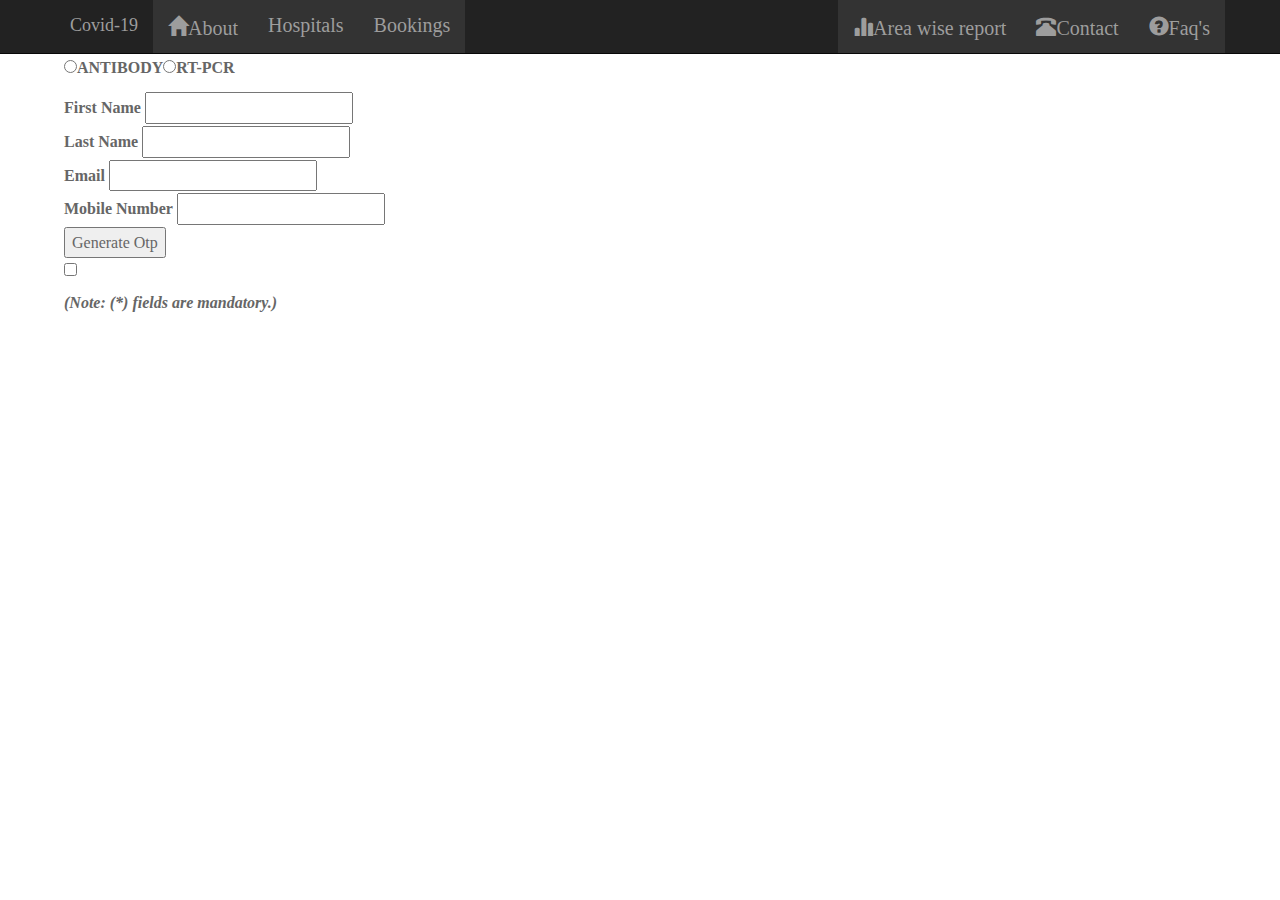
<file: bookings.html>
<html><head>
    <link rel="stylesheet" href="https://maxcdn.bootstrapcdn.com/bootstrap/3.3.7/css/bootstrap.min.css" >

        <!--jQuery library--> 
        <script src="https://ajax.googleapis.com/ajax/libs/jquery/1.12.4/jquery.min.js"></script>

        <!--Latest compiled and minified JavaScript--> 
        <script src="https://maxcdn.bootstrapcdn.com/bootstrap/3.3.7/js/bootstrap.min.js"></script>
        <meta name="viewport" content="width=device-width, initial-scale=1">
         <link rel="stylesheet" text="text/css" href="index.css"> 
          <link rel="stylesheet" text="text/css" href="bookings.css"> 
          <link rel="shortcut icon" href="https://www.mygov.in/sites/all/themes/mygov/favicon.ico" type="image/vnd.microsoft.icon" />
</head><body>

    
        
        <nav class="navbar navbar-inverse navbar-fixed-top">
            <div class="container">               
                <div class="navbar-header">
                    <button type="button" class="navbar-toggle" data-toggle="collapse" data-target="a">
                        <span class="icon-bar"></span>
                        <span class="icon-bar"></span>
                        <span class="icon-bar"></span>
                    </button>
                            
                    <a href="index.html" class="navbar-brand">Covid-19</a>
                        </div>
                <div>
                    <ul class="nav navbar-nav navbar-left">
                            <li><a href="about.html"><span class="glyphicon glyphicon-home"></span>About</a></li>
                                         <li><a href="hospitals.php"><span class="glyphicon glyphicon-circle-hospital"></span>Hospitals</a></li>
                                  
                       <li><a href="bookings.html"><span class="glyphicon glyphicon list"></span>Bookings</a></li>
                   </ul>
           <ul class="nav navbar-nav navbar-right">
                       <li><a href="report.html"><i class="glyphicon glyphicon-stats"></i>Area wise report</a></li>
                                        
                        <li><a href="contact.html"><span class="glyphicon glyphicon-phone-alt"></span>Contact</a></li>
                                                <li><a href="faq.html"><span class="glyphicon glyphicon-question-sign"></span>Faq's</a></li>
                
                    </ul>
   
        </div>
</div>
</nav>
        
        
        
   
    
    <div>


                <div>
                    <div>

                        <div style="padding-left:5%;padding-right:5% padding-top:10%">
                            
                            <div>
                                <div>
                                    <div>
                                        <div>
                                           
                                            <h3 style="color:black">Book Your Test Now</h3>
                                            <h2 style="color:black;display:none;font-size:17px">Subject to approvals of Municipal Corporation</h2>
                                            <h4 style="color:white">
                                                        <table>
    <tbody><tr>
        <td><input type="radio" name="tests" value="CAGCA"><label> ANTIBODY   </label></td><td><input type="radio" name="tests" value="COVID-19"><label> RT-PCR</label></td>
    </tr>
</tbody></table>
                                                
                                                </h4>
                                          
                                            
                                                <div>

                                                    <div>
                                                        
                                                        
                                                    </div>
                                                    <div>
                                                        <label>First Name</label>
                                                        <input name="txt_name_0" type="text" maxlength="20">

                                                        
                                                    </div>
                                                    <div>
                                                        <label>Last Name</label>
                                                        <input name="txt_lastname" type="text" maxlength="20">

                                                        
                                                    </div>
                                                    <div>
                                                        <label>Email</label>
                                                        <input name="txt_email" type="text">
                                                        
                                                    </div>
                                                    <div>
                                                        <div>
                                                            <label>Mobile Number</label>
                                                            <input name="txt_mobile" type="number" maxlength="10">
                                                        </div>
                                                        <div style="display:none">
                                                            
                                                            <input name="otptxt" type="number" maxlength="10">
                                                        </div>
                                                        
                                                    </div>

                                                       <div style="display:none">
                                                        <label>In Last 15 days, Do you have?</label>
                                                        <select name="DaysToWork" style="width:203px;font-weight:normal" size="5" multiple>
    <option value="Fever">Fever</option>
    <option value="Cough">Cough</option>
    <option value="Sore Throat">Sore Throat</option>
    <option value="Shortness of Breath">Shortness of Breath</option>
    <option value="NA">NA</option>
</select><span dir="ltr" style="width:203px"><span><span><ul></ul><span><input type="search" style="width:0.75em"></span></span></span><span></span></span>
                                                    </div>
                                                    
                                                    <div style="display:none">
                                                         <label>Occupation</label>
                                                        <select name="Occupation">
    <option value="0">-Occupation-</option>
    <option value="1">Service</option>
    <option value="2">Private</option>
    <option value="3">Job</option>
    <option value="4">Business</option>
    <option value="5">Student</option>
    <option value="6">Housewife</option>
    <option value="7">Others</option>
</select>
                                                    </div>

                                                    <div>
                                                        
                                                        <input type="submit" name="genotp" value="Generate Otp">

                                                        
                                                    </div>


                                                    


                                                    <div style="display:none">
                                                        <div>
                                                            <div>
                                                                
                                                                





                                                                
                                                            </div>

                                                            <div>
                                                                


                                                                
                                                            </div>
                                                            <div>
                                                                
                                                                
                                                            </div>
                                                        </div>
                                                        




                                                        <div>
                                                            

                                                            
                                                        </div>
                                                        




                                                        <div>
                                                            <label>Collection Type *:</label>
                                                            <select name="ddlcollectiontype">
    <option value="">Select Collection Type</option>
    <option selected value="H">Home Collection</option>
    <option value="M">Mobile Lab</option>

</select>
                                                        </div>

                                                        <div>
                                                            <label>Prescription</label>
                                                            <input type="file" name="prescription" title="Prescription Upload">
                                                            
                                                        </div>
                                                        <div>
                                                            <div>

                                                                
                                                            </div>
                                                        </div>


                                                        <div style="display:none">

                                                            <div>
                                                                <label>Location *</label><br>
                                                                <select name="ddllocation">

<option value="Select Location">Select Location</option><option value="1|Auto Stand, Vashi Railway Station,Sector-30, Vashi|VASHI">VASHI</option><option value="2|Main Gate, Jewel of Navi Mumbai, Sector 28, Nerul|NERUL">NERUL</option><option value="3|Central Park, Nr Sector 23, Kharghar,Navi Mumbai|KHARGHAR">KHARGHAR</option><option value="4||COLABA">COLA<wbr>BA</option><option value="5||VADALA ROAD">VADALA ROAD</option><option value="6||KURLA">KURLA</option><option value="7||BELAPUR CBD">BELAPUR CBD</option><option value="8||PANVEL">PANVEL</option><option value="9||KOPARKHAIRANE">KOPARKHAIRANE</option><option value="10||BYCULLA">BYCULLA</option><option value="12||KURLA">K<wbr>URLA</option><option value="13||THANE">THANE</option><option value="14||DOMBIVLI">DOMBIVLI</option><option value="15||KALYAN">KALYAN</option><option value="16||CHURCHGATE">CHURCHG<wbr>ATE</option><option value="17||MUMBAI CENTRAL">MUMBAI CENTRAL</option><option value="18||DADAR">DADAR</option><option value="19||BANDRA">BANDRA</option><option value="20||ANDHERI">ANDHERI</option><option value="21||BORIVALI">BORIV<wbr>ALI</option><option value="23||GOREGAON">GOREGAON</option><option value="24||VIKHROLI">VIKHROLI</option><option value="25||KALACHOWKI">KALACHOWKI</option><option value="26||PAREL">P<wbr>AREL</option></select>

                                                                
                                                            </div>
                                                            <div>
                                                                <label>Date *</label>
                                                                <input name="txt_date" type="text" style="width:50%">
                                                                
                                                            </div>

                                                            <div style="display:none">
                                                                <label>Time Slot *</label>
                                                                <select name="ddltimeslot">

</select>
                                                                
                                                            </div>

                                                        </div>
                                                    </div>

                                                    <div style="display:none">
                                                        <label>Note:</label>
                                                        <label>
                                                            Collection facility open (10 AM - 1 PM and 2 PM - 5 PM) at
                                                            <br>
                                                            Thyrocare Plot No A-807, TTC MIDC, Khairane, Navi Mumbai - 400709<br>
                                                            Tests done absolutely free.<br>
                                                            Reports 48 hours.
                                                                <br>
                                                            Please bring your Aadhar card and valid doctor&#39;s prescription
                                                        </label>
                                                        
                                                    </div>
                                                    <div>
                                                        <div>
                                                            <div>
                                                                <input type="checkbox" value="">
                                                                <label>
                                                                    <a href="http://prerequisite.html" style="color:white;font-weight:800;font-size:14px" target="_blank">Agree to terms and conditions</a>
                                                                </label>
                                                            </div>
                                                        </div>
                                                    </div>
                                                    <div>
                                                        <div>
                                                            <label>
                                                                <i>(Note: (*) fields are mandatory.)</i>
                                                            </label>
                                                        </div>
                                                    </div>

                                                </div>

                                                

                                                <button type="button" style="display:none">Proceed for booking</button>
                                                <input type="submit" name="Button4" value="Book Now" style="display:none">
                                                <input type="hidden" name="confirmbox">
                                                <input type="hidden" name="hdnBenif" value="1">
                                                <input type="hidden" name="collectiontype">
                                                <input type="hidden" name="orderno123">
                                                <input type="hidden" name="refcode">

                                                <input type="hidden" name="oTpsend" value="N">

                                                <input type="hidden" name="trfform" value="N">
                                                <input type="hidden" name="custname">
                                                <input type="hidden" name="custmobile">
                                                <input type="hidden" name="custemail">
                                                <input type="hidden" name="latitude" value="0">
                                                <input type="hidden" name="longitude" value="0">
                                                <input type="hidden" name="source" value="">
                                                <input type="hidden" name="mode" value="">
                                                       <input type="hidden" name="daystoworkh">
                                                
                                            
                                        </div>
                                    </div>
                                    <div style="text-align:center">
                                        <input type="button" style="background-color:#1848a8;color:white;display:none" value="Proceed For Payment">
                                    </div>
                                </div>
                            </div>
                            

                        </div>
                        
            
</div>

</div></div></body></html>
</file>
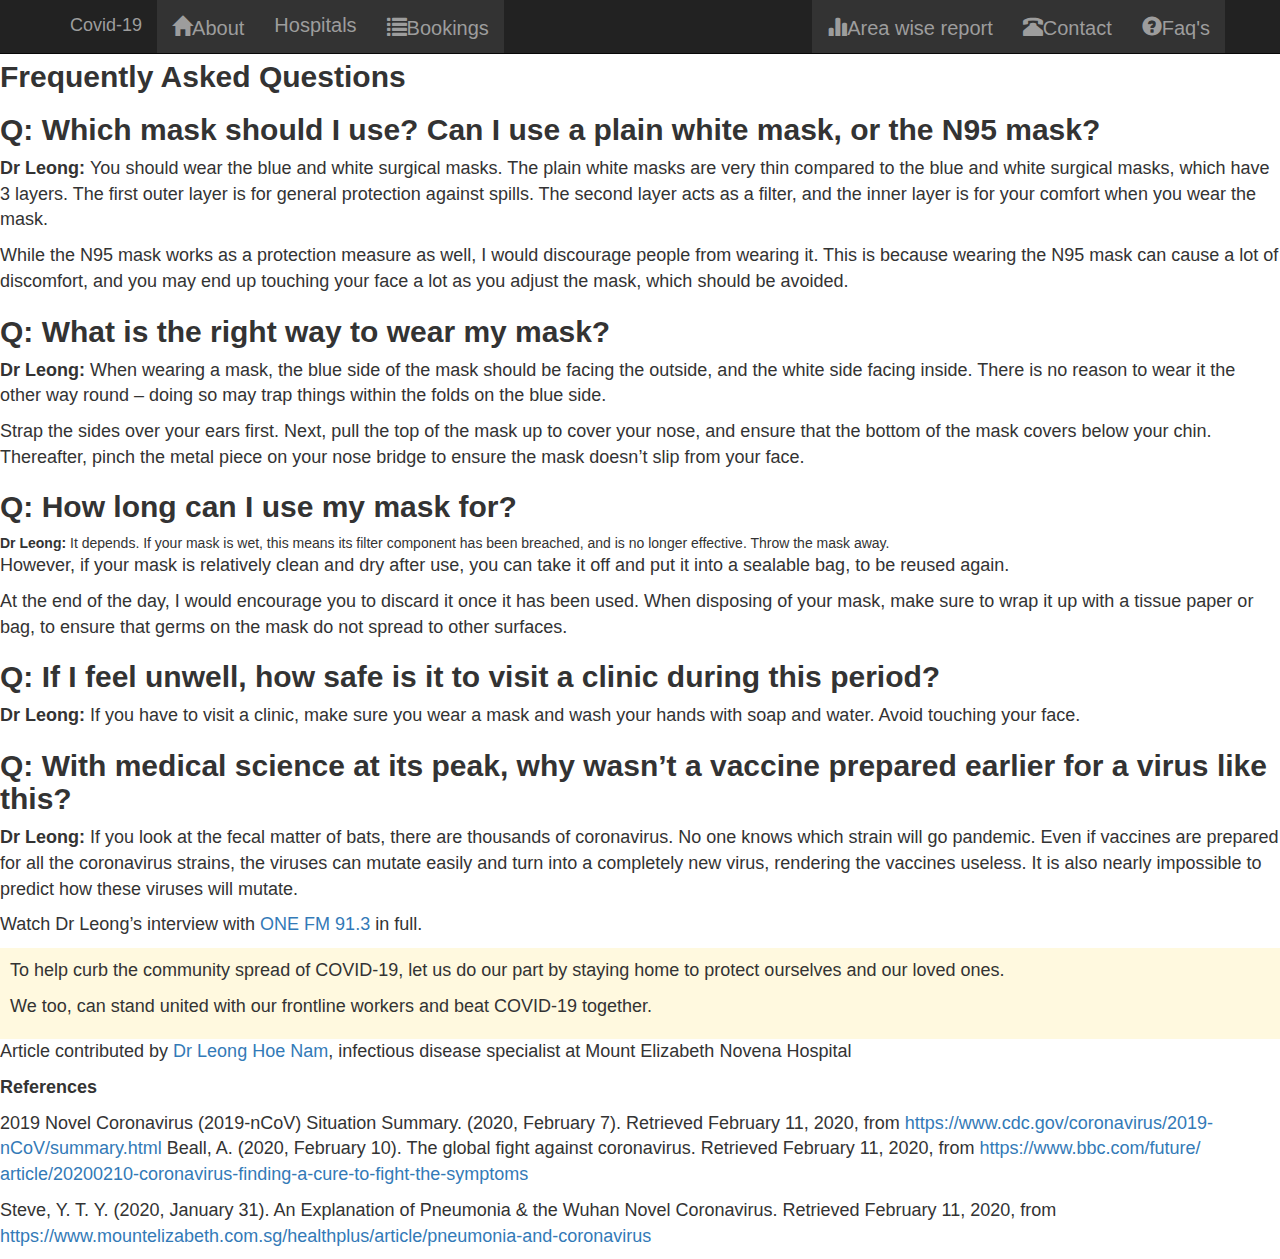
<file: faq.html>
<html><head><META http-equiv="Content-Type" content="text/html; charset=utf-8">
        <link rel="stylesheet" href="https://maxcdn.bootstrapcdn.com/bootstrap/3.3.7/css/bootstrap.min.css" >

        <!--jQuery library--> 
        <script src="https://ajax.googleapis.com/ajax/libs/jquery/1.12.4/jquery.min.js"></script>

        <!--Latest compiled and minified JavaScript--> 
        <script src="https://maxcdn.bootstrapcdn.com/bootstrap/3.3.7/js/bootstrap.min.js"></script>
        <meta name="viewport" content="width=device-width, initial-scale=1">
    <title>FAQ'S</title>  
      <link rel="stylesheet" text="text/css" href="index.css">
      <link rel="shortcut icon" href="https://www.mygov.in/sites/all/themes/mygov/favicon.ico" type="image/vnd.microsoft.icon" />
            <style>
          h2{
              font-weight: bold;
          }
          p{
              font-size: 18px;
          }
          </style>
          
         

    </head><body>

	   <nav class="navbar navbar-inverse navbar-fixed-top">
        <div class="container">               
          <div class="navbar-header">
            <button type="button" class="navbar-toggle" data-toggle="collapse" data-target="a">
              <span class="icon-bar"></span>
              <span class="icon-bar"></span>
              <span class="icon-bar"></span>
            </button>
                            
            <a href="index.html" class="navbar-brand">Covid-19</a>
                        </div>
          <div>
            <ul class="nav navbar-nav navbar-left">
                <li><a href="about.html"><span class="glyphicon glyphicon-home"></span>About</a></li>
                                         <li><a href="hospitals.html">Hospitals</a></li>
                                  
                       <li><a href="bookings.html"><i class="glyphicon glyphicon-list"></i>Bookings</a></li>
                   </ul>
           <ul class="nav navbar-nav navbar-right">
                       <li><a href="report.html"><i class="glyphicon glyphicon-stats"></i>Area wise report</a></li>
                    
            <li><a href="contact.html"><span class="glyphicon glyphicon-phone-alt"></span>Contact</a></li>
                                                <li><a href="faq.html"><span class=" glyphicon glyphicon-question-sign"></span>Faq's</a></li>
        
            </ul>
   
        </div>
</div>
</nav>
        <br>
        <br>
        
        <h2><b>Frequently Asked Questions</b></h2>
<h2>Q: Which mask should I use? Can I use a plain white mask, or the N95 mask?</h2>
<p><strong>Dr Leong: </strong>You should wear the blue and white surgical masks. The plain white masks are very thin compared to the blue and white surgical masks, which have 3 layers. The first outer layer is for general protection against spills. The second layer acts as a filter, and the inner layer is for your comfort when you wear the mask.</p>
<p>While the N95 mask works as a protection measure as well, I would discourage people from wearing it. This is because wearing the N95 mask can cause a lot of discomfort, and you may end up touching your face a lot as you adjust the mask, which should be avoided.</p>
<h2>Q: What is the right way to wear my mask?</h2>
<p><strong>Dr Leong:</strong> When wearing a mask, the blue side of the mask should be facing the outside, and the white side facing inside. There is no reason to wear it the other way round – doing so may trap things within the folds on the blue side.</p>
<p>Strap the sides over your ears first. Next, pull the top of the mask up to cover your nose, and ensure that the bottom of the mask covers below your chin. Thereafter, pinch the metal piece on your nose bridge to ensure the mask doesn’t slip from your face.</p>
<h2>Q: How long can I use my mask for?</h2>
<strong>Dr Leong:</strong> It depends. If your mask is wet, this means its filter component has been breached, and is no longer effective. Throw the mask away.
<p>However, if your mask is relatively clean and dry after use, you can take it off and put it into a sealable bag, to be reused again.</p>
<p>At the end of the day, I would encourage you to discard it once it has been used. When disposing of your mask, make sure to wrap it up with a tissue paper or bag, to ensure that germs on the mask do not spread to other surfaces.</p>
<h2>Q: If I feel unwell, how safe is it to visit a clinic during this period?</h2>
<p><strong>Dr Leong:</strong> If you have to visit a clinic, make sure you wear a mask and wash your hands with soap and water. Avoid touching your face.</p>
<h2>Q: With medical science at its peak, why wasn’t a vaccine prepared earlier for a virus like this?</h2>
<p><strong>Dr Leong:</strong> If you look at the fecal matter of bats, there are thousands of coronavirus. No one knows which strain will go pandemic. Even if vaccines are prepared for all the coronavirus strains, the viruses can mutate easily and turn into a completely new virus, rendering the vaccines useless. It is also nearly impossible to predict how these viruses will mutate.</p>
<p>Watch Dr Leong’s interview with <a href="https://www.facebook.com/onefm913/videos/2916759611719451/" target="_blank">ONE FM 91.3</a> in full.</p>
<div style="background-color:rgb(255,249,223);padding:10px">
<p><span>To help curb the community spread of COVID-19, let us do our part by staying home to protect ourselves and our loved ones.</span></p>
<p><span>We too, can stand united with our frontline workers and beat COVID-19 together.</span></p>
</div><p>Article contributed by <a href="https://www.mountelizabeth.com.sg/doctor/infectious-disease/leong-hoe-nam/aaf94973-49bf-63ee-ab9a-ff0000dba087" title="Dr Leong Hoe Nam" target="_blank">Dr Leong Hoe Nam</a>, infectious disease specialist at Mount Elizabeth Novena Hospital</p>
<p><strong>References</strong></p>
<p>2019 Novel Coronavirus (2019-nCoV) Situation Summary. (2020, February 7). Retrieved February 11, 2020, from <a href="https://www.cdc.gov/coronavirus/2019-nCoV/summary.html" target="_blank">https://www.cdc.gov/<wbr>coronavirus/2019-nCoV/summary.<wbr>html</a>
Beall, A. (2020, February 10). The global fight against coronavirus. Retrieved February 11, 2020, from <a href="https://www.bbc.com/future/article/20200210-coronavirus-finding-a-cure-to-fight-the-symptoms" target="_blank">https://www.bbc.com/future/<wbr>article/20200210-coronavirus-<wbr>finding-a-cure-to-fight-the-<wbr>symptoms</a> </p>
<p>Steve, Y. T. Y. (2020, January 31). An Explanation of Pneumonia &amp; the Wuhan Novel Coronavirus. Retrieved February 11, 2020, from <a href="https://www.mountelizabeth.com.sg/healthplus/article/pneumonia-and-coronavirus" target="_blank">https://www.mountelizabeth.<wbr>com.sg/healthplus/article/<wbr>pneumonia-and-coronavirus</a></p></body></html>
</file>
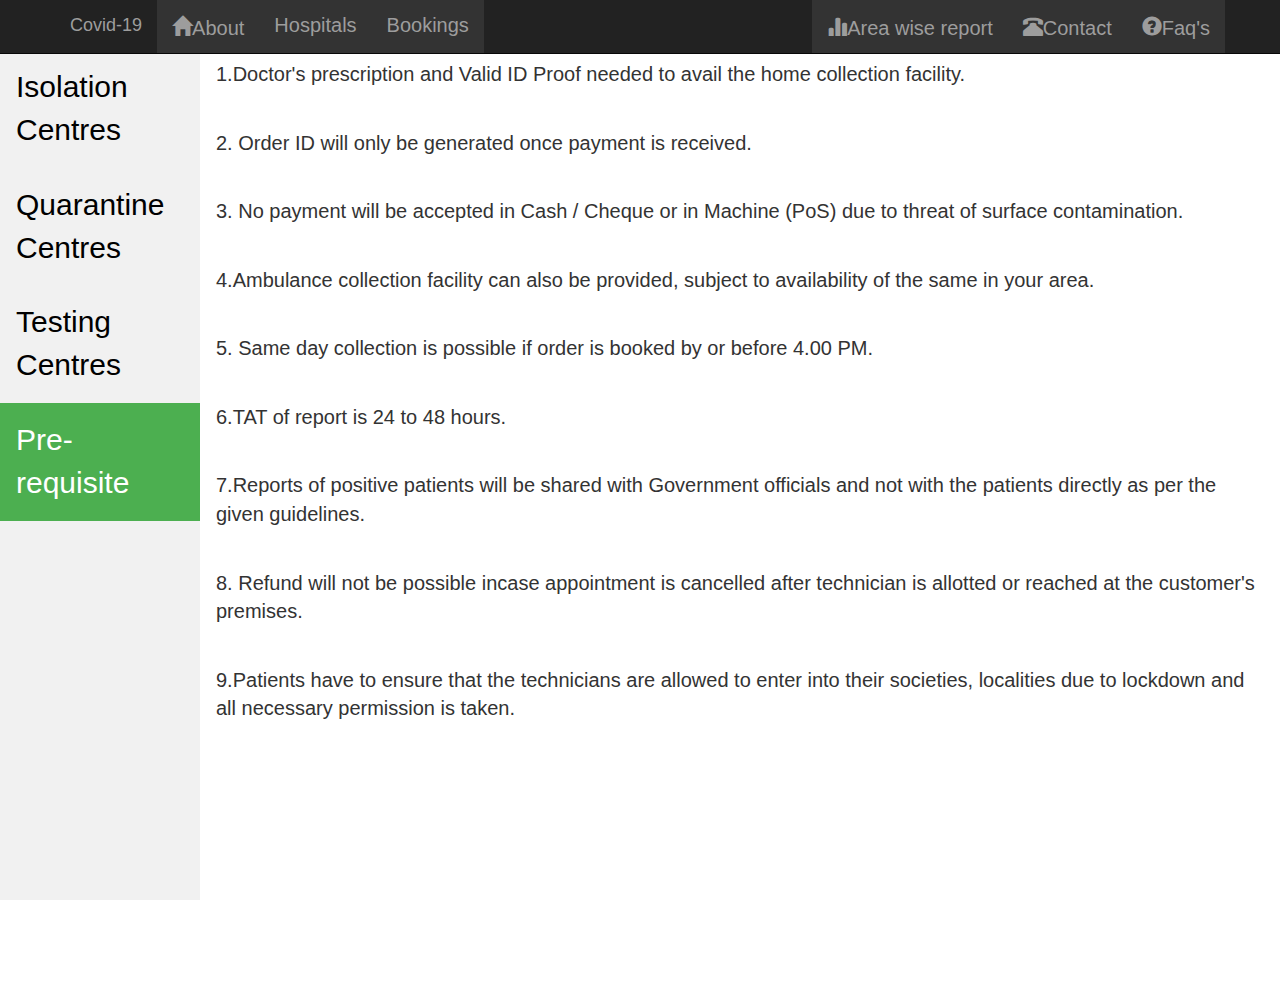
<file: pre.html>
<!DOCTYPE html>
<html >
<head>
  <link rel="stylesheet" href="https://maxcdn.bootstrapcdn.com/bootstrap/3.3.7/css/bootstrap.min.css" >

        <!--jQuery library--> 
        <script src="https://ajax.googleapis.com/ajax/libs/jquery/1.12.4/jquery.min.js"></script>

        <!--Latest compiled and minified JavaScript--> 
        <script src="https://maxcdn.bootstrapcdn.com/bootstrap/3.3.7/js/bootstrap.min.js"></script>
        <meta name="viewport" content="width=device-width, initial-scale=1">
    <title>Hospitals</title>  
      <link rel="stylesheet" text="text/css" href="index.css"> 
      <link rel="shortcut icon" href="https://www.mygov.in/sites/all/themes/mygov/favicon.ico" type="image/vnd.microsoft.icon" />
      <style>
          .sidebar {
  margin: 0;
  padding-top:  50px;
  width: 200px;
  background-color: #f1f1f1;
  position: fixed;
  height: 100%;
  overflow: auto;
}

/* Sidebar links */
.sidebar a {
  display: block;
  color: black;
  padding: 16px;
  text-decoration: none;
  font-size: 30px;
}

/* Active/current link */
.sidebar a.active {
  background-color: #4CAF50;
  color: white;
}

/* Links on mouse-over */
.sidebar a:hover:not(.active) {
  background-color: #555;
  color: white;
}

/* Page content. The value of the margin-left property should match the value of the sidebar's width property */
div.content {
  margin-left: 200px;
  padding: 30px 16px;
  height: 1000px;
  font-size:25px;
}

/* On screens that are less than 700px wide, make the sidebar into a topbar */
@media screen and (max-width: 700px) {
  .sidebar {
    width: 100%;
    height: auto;
    position: relative;
  }
  .sidebar a {float: left;}
  div.content {margin-left: 0;}
}

/* On screens that are less than 400px, display the bar vertically, instead of horizontally */
@media screen and (max-width: 400px) {
  .sidebar a {
    text-align: center;
    float: none;
  }
}
p{
    padding-top: 30px;
   font-size: 20px;
}
      </style>
</head>
<body>
  <nav class="navbar navbar-inverse navbar-fixed-top">
        <div class="container">               
          <div class="navbar-header">
            <button type="button" class="navbar-toggle" data-toggle="collapse" data-target="a">
              <span class="icon-bar"></span>
              <span class="icon-bar"></span>
              <span class="icon-bar"></span>
            </button>
                            
            <a href="index.html" class="navbar-brand">Covid-19</a>
                        </div>
          <div>
            <ul class="nav navbar-nav navbar-left">
                <li><a href="about.html"><span class="glyphicon glyphicon-home"></span>About</a></li>
                                         <li><a href="hospitals.html"><span class="glyphicon glyphicon-circle-hospital"></span>Hospitals</a></li>
                                  
                       <li><a href="bookings.html"><span class="glyphicon glyphicon list"></span>Bookings</a></li>
                   </ul>
           <ul class="nav navbar-nav navbar-right">
                       <li><a href="report.html"><i class="glyphicon glyphicon-stats"></i>Area wise report</a></li>
                    
            <li><a href="contact.html"><span class="glyphicon glyphicon-phone-alt"></span>Contact</a></li>
                                                <li><a href="faq.html"><span class="  glyphicon glyphicon-question-sign"></span>Faq's</a></li>
        
            </ul>
   
        </div>
</div>
</nav>
    <div class="sidebar">
  <a  href="hospitals.html">Isolation Centres</a>
  <a href="quarantine.html">Quarantine Centres</a>
          <a href="testing.html">Testing Centres</a>
           <a class="active"href="pre.html">Pre-requisite</a>
      
     
</div>

<!-- Page content -->
<div class="content">
    <p>1.Doctor&#39;s prescription and Valid ID Proof needed to avail the home collection facility.</p>
    <p>2. Order ID will only be generated once payment is received.</p>
     <p>3.  No payment will be accepted in Cash / Cheque or in Machine (PoS) due to threat of surface contamination.</p>
      <p>4.Ambulance collection facility can also be provided, subject to availability of the same in your area.</p>
       <p>5. Same day collection is possible if order is booked by or before 4.00 PM.</p>
        <p>6.TAT of report is 24 to 48 hours.</p>
         <p>7.Reports of positive patients will be shared with Government officials and not with the patients directly as per the given guidelines.</p>
          <p>8. Refund will not be possible incase appointment is cancelled after technician is allotted or reached at the customer&#39;s premises.</p>
           <p>9.Patients have to ensure that the technicians are allowed to enter into their societies, localities due to lockdown and all necessary permission is taken.</p> <p></p>
           
           
  
</div>

</body>
</html>
</file>
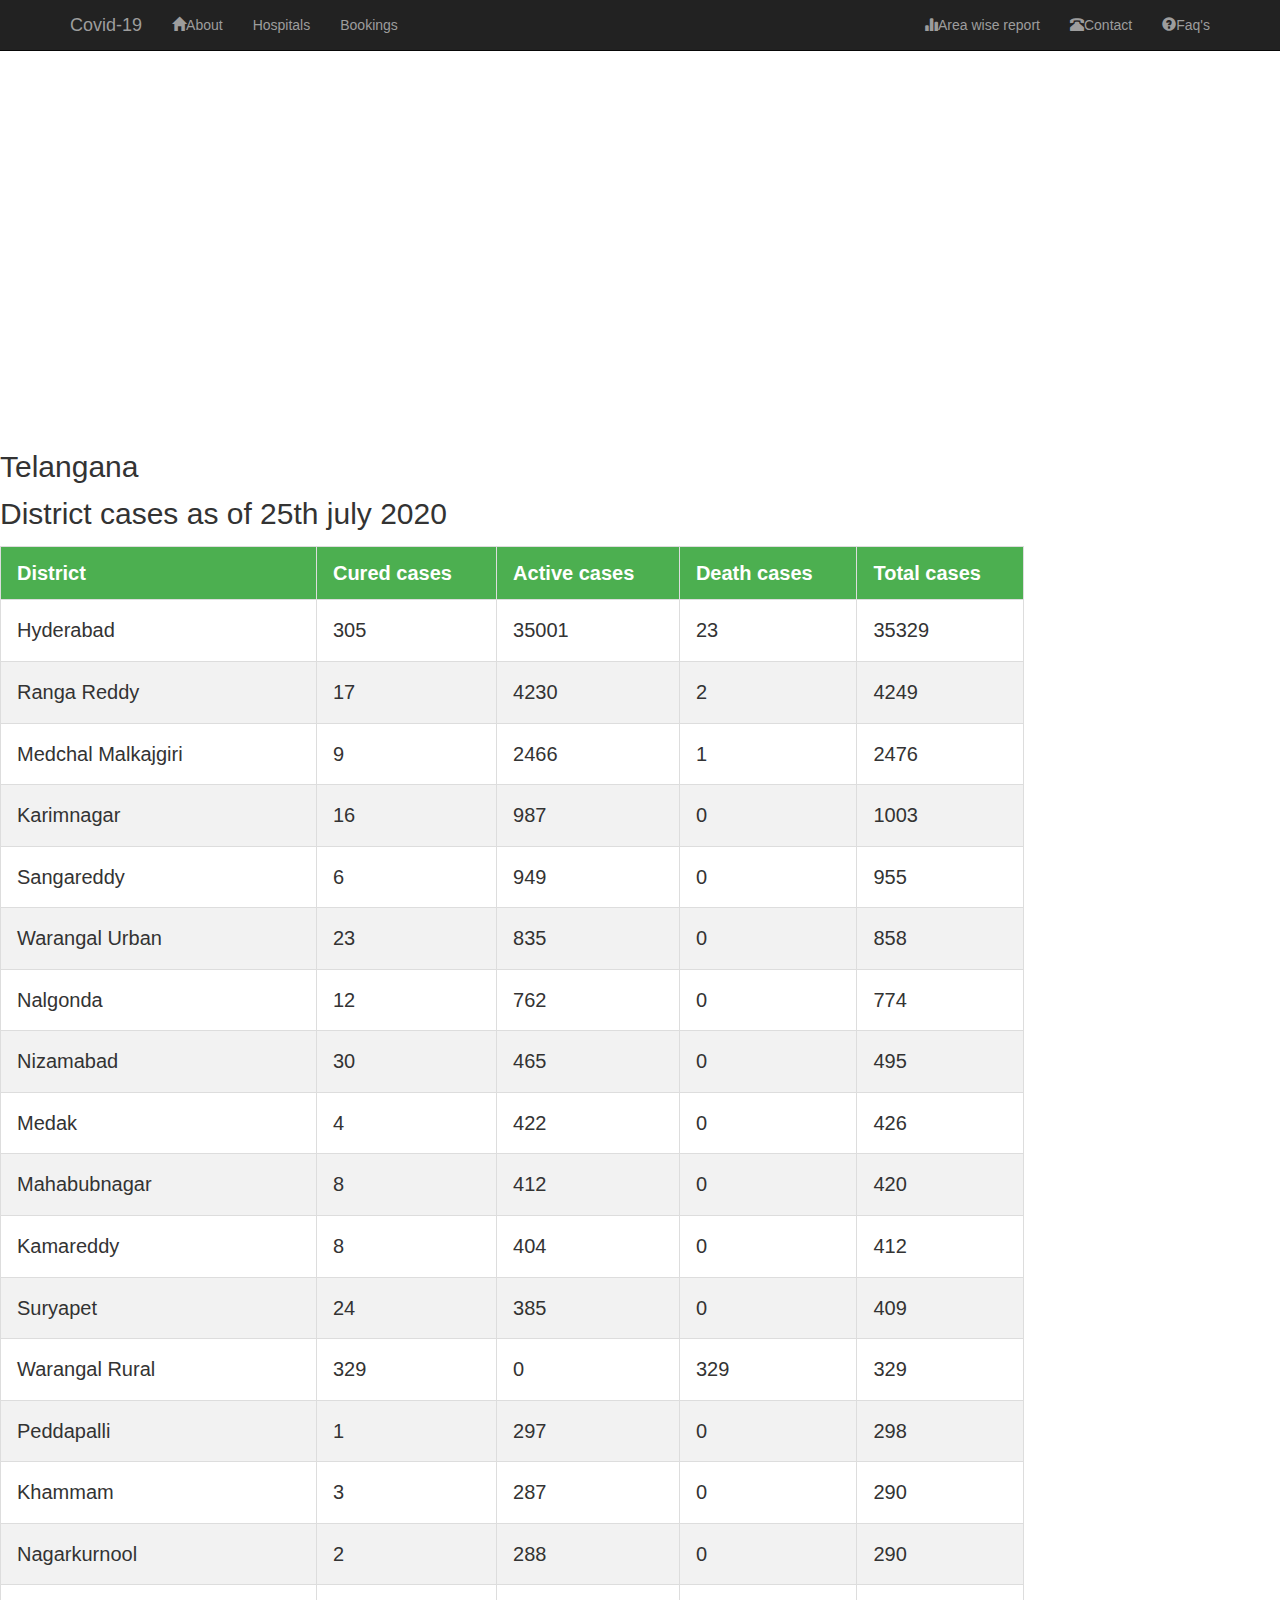
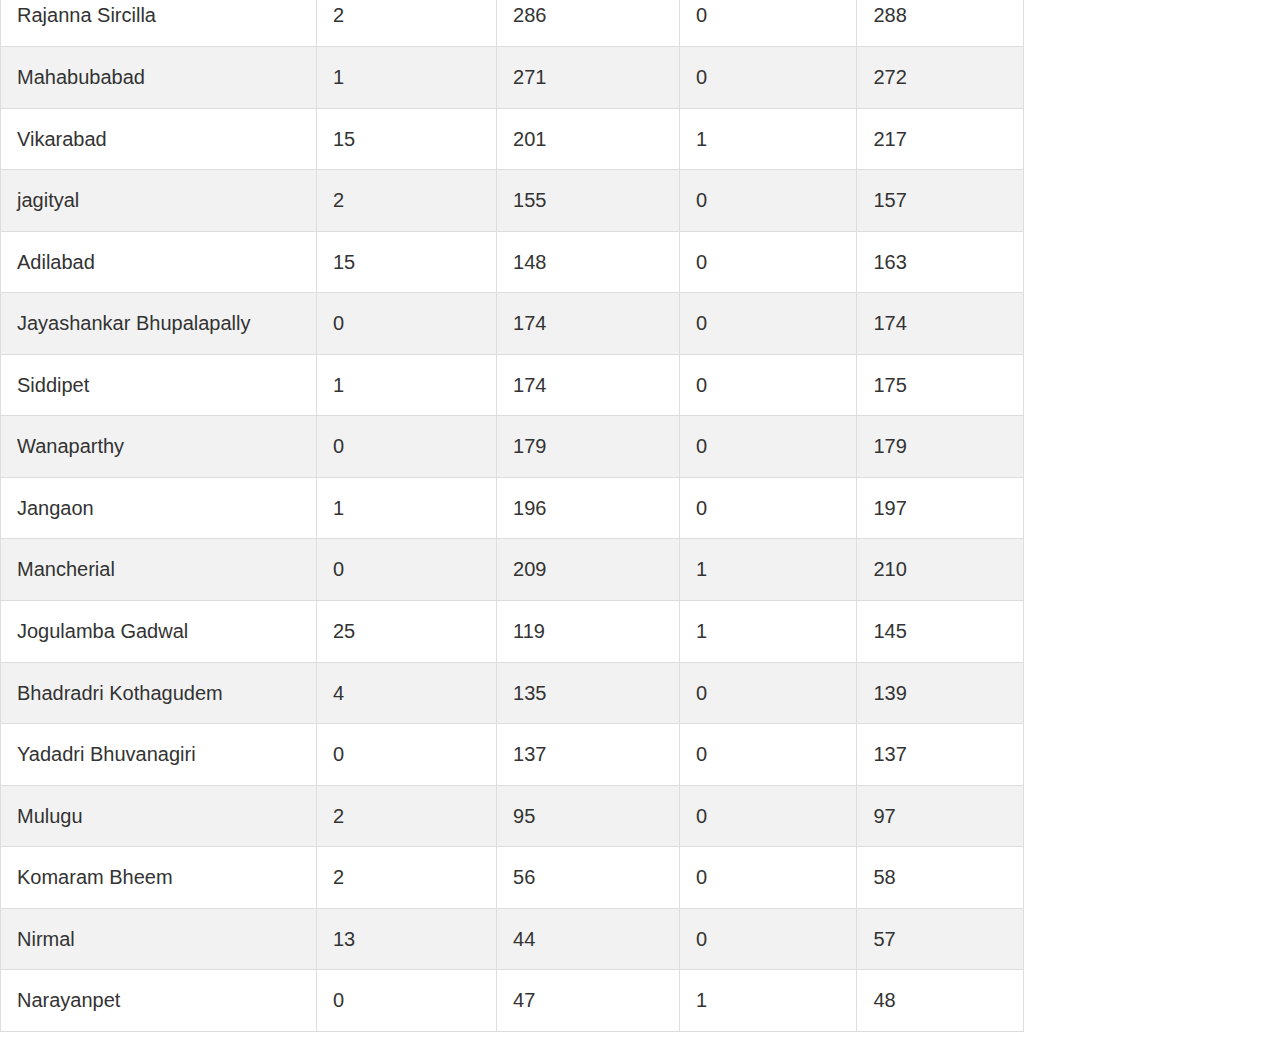
<file: report.html>
<!DOCTYPE html>
<html>
<head>
    <link rel="stylesheet" href="https://maxcdn.bootstrapcdn.com/bootstrap/3.3.7/css/bootstrap.min.css" >

        <!--jQuery library--> 
        <script src="https://ajax.googleapis.com/ajax/libs/jquery/1.12.4/jquery.min.js"></script>

        <!--Latest compiled and minified JavaScript--> 
        <script src="https://maxcdn.bootstrapcdn.com/bootstrap/3.3.7/js/bootstrap.min.js"></script>
        <meta name="viewport" content="width=device-width, initial-scale=1">
        <link rel="shortcut icon" href="https://www.mygov.in/sites/all/themes/mygov/favicon.ico" type="image/vnd.microsoft.icon" />
  
<script>
window.onload = function () {

var chart = new CanvasJS.Chart("chartContainer", {
	exportEnabled: true,
	animationEnabled: true,

	title:{


		text: "COVID-19 Coronavirus India State and District Wise Tally"
	},
	subtitles: [{
		text: "Click Legend to Hide or Unhide Data Series"
	}], 
	axisX: {
		title: "States"
	},
	axisY: {
		title: "Cured cases",
		titleFontColor: "#4F81BC",
		lineColor: "#4F81BC",
		labelFontColor: "#4F81BC",
		tickColor: "#4F81BC"
	},
	axisY2: {
		title: "Death cases",
		titleFontColor: "#C0504E",
		lineColor: "#C0504E",
		labelFontColor: "#C0504E",
		tickColor: "#C0504E"
	},
	toolTip: {
		shared: true
	},
	legend: {
		cursor: "pointer",
		itemclick: toggleDataSeries
	},
	data: [{
		type: "column",
		name: "Cured",
		showInLegend: true,      
		yValueFormatString: "#,##0.# Units",
		dataPoints: [
			{ label: "Maharashtra",  y: 19034.5 },
			{ label: "Tamil Nadu", y: 20015 },
			{ label: "Delhi", y: 25342 },
			{ label: "Karnataka",  y: 20088 },
			{ label: "Andhra Pradesh",  y: 28234 },
                        { label: "Uttar Pradesh",  y: 19034.5 },
			{ label: "Gujarat", y: 20015 },
			{ label: "West Bengal", y: 25342 },
			{ label: "Telangana",  y: 20088 },
			{ label: "Rajasthan",  y: 28234 },
                        { label: "Bihar", y: 210.5 },
			{ label: "Haryana", y: 135 },
			{ label: "Assam", y: 425 },
			{ label: "Madhya Pradesh", y: 130 },
			{ label: "Odisha", y: 528 },
                        { label: "Jammu and Kashmir", y: 210.5 },
			{ label: "Kerala", y: 135 },
			{ label: "Punjab", y: 425 },
			{ label: "Jharkhand", y: 130 },
			{ label: "Chhattisgarh", y: 528 },
                        { label: "Uttarakhand", y: 130 },
			{ label: "Goa", y: 528 },
                        { label: "Tripura", y: 210.5 },
			{ label: "Pudicherry", y: 135 },
			{ label: "Manipur", y: 425 },
			{ label: "Himachal Pradesh", y: 528 },
                        { label: "Ladakh", y: 528 },
                        { label: "Nagaland", y: 210.5 },
			{ label: "Arunachal Pradesh", y: 135 },
			{ label: "Chandigarh", y: 425 },
			{ label: "Dadra and Nagar Haveli and Daman and Diu", y: 130 },
			{ label: "Meghalaya", y: 528 },
                        { label: "Sikkim", y: 210.5 },
			{ label: "Mizoram", y: 135 }
                ]
	},
	{
		type: "column",
		name: "Death",
		axisYType: "secondary",
		showInLegend: true,
		yValueFormatString: "#,##0.# Units",
		dataPoints: [
			{ label: "Maharashtra",  y: 19034.5 },
			{ label: "Tamil Nadu", y: 20015 },
			{ label: "Delhi", y: 25342 },
			{ label: "Karnataka",  y: 20088 },
			{ label: "Andhra Pradesh",  y: 28234 },
                        { label: "Uttar Pradesh",  y: 19034.5 },
			{ label: "Gujarat", y: 20015 },
			{ label: "West Bengal", y: 25342 },
			{ label: "Telangana",  y: 20088 },
			{ label: "Rajasthan",  y: 28234 },
                        { label: "Bihar", y: 210.5 },
			{ label: "Haryana", y: 135 },
			{ label: "Assam", y: 425 },
			{ label: "Madhya Pradesh", y: 130 },
			{ label: "Odisha", y: 528 },
                        { label: "Jammu and Kashmir", y: 210.5 },
			{ label: "Kerala", y: 135 },
			{ label: "Punjab", y: 425 },
			{ label: "Jharkhand", y: 130 },
			{ label: "Chhattisgarh", y: 528 },
                        { label: "Uttarakhand", y: 130 },
			{ label: "Goa", y: 528 },
                        { label: "Tripura", y: 210.5 },
			{ label: "Pudicherry", y: 135 },
			{ label: "Manipur", y: 425 },
			{ label: "Himachal Pradesh", y: 528 },
                        { label: "Ladakh", y: 528 },
                        { label: "Nagaland", y: 210.5 },
			{ label: "Arunachal Pradesh", y: 135 },
			{ label: "Chandigarh", y: 425 },
			{ label: "Dadra and Nagar Haveli and Daman and Diu", y: 130 },
			{ label: "Meghalaya", y: 528 },
                        { label: "Sikkim", y: 210.5 },
			{ label: "Mizoram", y: 135 }
			
		]
	}]
});
chart.render();

function toggleDataSeries(e) {
	if (typeof (e.dataSeries.visible) === "undefined" || e.dataSeries.visible) {
		e.dataSeries.visible = false;
	} else {
		e.dataSeries.visible = true;
	}
	e.chart.render();
}

}
</script>
    <style>

        h2,p{
            font-size:30px;
        }
#customers {
    margin-top: 80px;
  font-family: "Trebuchet MS", Arial, Helvetica, sans-serif;
  border-collapse: collapse;
  width: 80%;
}

#customers td, #customers th {
  border: 1px solid #ddd;
  padding: 16px;
  font-size: 20px;
}

#customers tr:nth-child(even){background-color: #f2f2f2;}

#customers tr:hover {background-color: #ddd;}

#customers th {
  padding-top: 12px;
  padding-bottom: 12px;
  text-align: left;
  background-color: #4CAF50;
  color: white;
 
}

    </style>

</head>
<body>
      <nav class="navbar navbar-inverse navbar-fixed-top">
        <div class="container">               
          <div class="navbar-header">
            <button type="button" class="navbar-toggle" data-toggle="collapse" data-target="a">
              <span class="icon-bar"></span>
              <span class="icon-bar"></span>
              <span class="icon-bar"></span>
            </button>
                            
            <a href="index.html" class="navbar-brand">Covid-19</a>
                        </div>
          <div>
            <ul class="nav navbar-nav navbar-left">
                <li><a href="about.html"><span class="glyphicon glyphicon-home"></span>About</a></li>
                                         <li><a href="hospitals.html"><span class="glyphicon glyphicon-circle-hospital"></span>Hospitals</a></li>
                                  
                       <li><a href="bookings.html"><span class="glyphicon glyphicon list"></span>Bookings</a></li>
                   </ul>
           <ul class="nav navbar-nav navbar-right">
                       <li><a href="report.html"><i class="glyphicon glyphicon-stats"></i>Area wise report</a></li>
                    
            <li><a href="contact.html"><span class="glyphicon glyphicon-phone-alt"></span>Contact</a></li>
                                                <li><a href="faq.html"><span class="  glyphicon glyphicon-question-sign"></span>Faq's</a></li>
        
            </ul>
   
        </div>
</div>
</nav>
<div id="chartContainer" style="height: 370px; width: 100%;"></div>
<script src="https://canvasjs.com/assets/script/canvasjs.min.js"></script>
<div id="customers">
  <h2>Telangana</h2>
  <p>District cases as of 25th july 2020</p>            
  <table class="table table-hover">
    <thead>
      <tr>
        <th>District</th>
        <th>Cured cases</th>
        <th>Active cases</th>
        <th>Death cases</th>
        <th>Total cases</th>
        
      </tr>
    </thead>
    <tbody>
      <tr>
        <td>Hyderabad</td>
        
        <td>305</td>
        <td>35001</td>
        <td>23</td>
        <td>35329</td>
      </tr>
      <tr>
        <td>Ranga Reddy</td>
        <td>17</td>
        <td>4230</td>
        <td>2</td>
        <td>4249</td>  
      </tr>
      <tr>
        <td> Medchal Malkajgiri</td>
        <td>9</td>
        <td>2466</td>
        <td>1</td>
        <td>2476</td>
      </tr>
      <tr>
        <td> Karimnagar</td>
        <td>16</td>
        <td>987</td>
        <td>0</td>
        <td>1003</td>

      </tr>
      <tr>
        <td>Sangareddy</td>
        <td>6</td>
        <td>949</td>
        <td>0</td>
        <td>955</td>
      </tr>
      <tr>
        <td> Warangal Urban</td>
        <td>23</td>
        <td>835</td>
        <td>0</td>
        <td>858</td>
      </tr>
      <tr>
        <td> Nalgonda</td>
        <td>12</td>
        <td>762</td>
        <td>0</td>
        <td>774</td>
   </tr>
      <tr>
        <td>  Nizamabad</td>
        <td>30</td>
        <td>465</td>
        <td>0</td>
        <td>495</td>
      

      </tr>
      <tr>
        <td>Medak</td>
        <td>4</td>
        <td>422</td>
        <td>0</td>
        <td>426</td>
 
      </tr>
      <tr>
        <td>Mahabubnagar</td>
        <td>8</td>
        <td>412</td>
        <td>0</td>
        <td>420</td>
  </tr>
      <tr>
        <td>Kamareddy</td>
        <td>8</td>
        <td>404</td>
        <td>0</td>
        <td>412</td>
      </tr>
      <tr>
        <td>Suryapet</td>
        <td>24</td>
        <td>385</td>
        <td>0</td>
        <td>409</td>
      </tr>
      <tr>
        <td> Warangal Rural</td>
        <td>329</td>
        <td>0</td>
        <td>329</td>
        <td>329</td>
      </tr>
      </tr>
      <tr>
        <td>Peddapalli</td>
        <td>1</td>
        <td>297</td>
        <td>0</td>
        <td>298</td>
        
      </tr>
      
      <tr>
        <td>Khammam</td>
        <td>3</td>
        <td>287</td>
        <td>0</td>
        <td>290</td>
        
      </tr>
     
      <tr>
        <td>Nagarkurnool</td>
        <td>2</td>
        <td>288</td>
        <td>0</td>
        <td>290</td>
        
      </tr>
<tr>
        <td>Rajanna Sircilla</td>
        <td>2</td>
        <td>286</td>
        <td>0</td>
        <td>288</td>
        
      </tr>
      <tr>
        <td>Mahabubabad</td>
        <td>1</td>
        <td>271</td>
        <td>0</td>
        <td>272</td>
        
      </tr>
      <tr>
        <td>Vikarabad</td>
        <td>15</td>
        <td>201</td>
        <td>1</td>
        <td>217</td>
        
      </tr>
      <tr>
        <td>jagityal</td>
        <td>2</td>
        <td>155</td>
        <td>0</td>
        <td>157</td>
        
      </tr>
<tr>
        <td>Adilabad</td>
        <td>15</td>
        <td>148</td>
        <td>0</td>
        <td>163</td>
        
      </tr>
      <tr>
        <td>Jayashankar Bhupalapally</td>
        <td>0</td>
        <td>174</td>
        <td>0</td>
        <td>174</td>
        
      </tr>
      <tr>
        <td>Siddipet</td>
        <td>1</td>
        <td>174</td>
        <td>0</td>
        <td>175</td>
        
      </tr>
      <tr>
        <td>Wanaparthy</td>
        <td>0</td>
        <td>179</td>
        <td>0</td>
        <td>179</td>
        
      </tr>
      <tr>
        <td>Jangaon</td>
        <td>1</td>
        <td>196</td>
        <td>0</td>
        <td>197</td>
        
      </tr>
      <tr>
        <td>Mancherial</td>
        <td>0</td>
        <td>209</td>
        <td>1</td>
        <td>210</td>
        
      </tr>
       <tr>
        <td>Jogulamba Gadwal</td>
        <td>25</td>
        <td>119</td>
        <td>1</td>
        <td>145</td>
        
      </tr>
       <tr>
        <td>Bhadradri Kothagudem</td>
        <td>4</td>
        <td>135</td>
        <td>0</td>
        <td>139</td>
        
      </tr>
       <tr>
        <td>Yadadri Bhuvanagiri</td>
        <td>0</td>
        <td>137</td>
        <td>0</td>
        <td>137</td>
        
      </tr>
       <tr>
        <td>Mulugu</td>
        <td>2</td>
        <td>95</td>
        <td>0</td>
        <td>97</td>
        
      </tr>
       <tr>
        <td>Komaram Bheem</td>
        <td>2</td>
        <td>56</td>
        <td>0</td>
        <td>58</td>
        
      </tr>
       <tr>
        <td>Nirmal</td>
        <td>13</td>
        <td>44</td>
        <td>0</td>
        <td>57</td>
        
      </tr>
       <tr>
        <td>Narayanpet</td>
        <td>0</td>
        <td>47</td>
        <td>1</td>
        <td>48</td>
        
      </tr>
    </tbody>
  </table>
</div>
</body>
</html>
</file>
<file: index.css>
/*
To change this license header, choose License Headers in Project Properties.
To change this template file, choose Tools | Templates
and open the template in the editor.
*/
/* 
    Created on : 25-Jul-2020, 10:13:50 pm
    Author     : Ambati Sahithi
*/

ul {
  list-style-type: none;
  margin: 0;
  padding: 0;
  overflow: hidden;
  background-color: #333;
}

li {
  float: left;
}

li a {
  display: block;
  color: white;
  text-align: center;
  padding: 20px 16px;
  text-decoration: none;
  font-size: 20px;
}

/* Change the link color to #111 (black) on hover */
li a:hover {
  background-color: #111;
}
.banner_image{
         padding-bottom: 300px;     
             margin-bottom: 50px;     
             text-align: center;     
             color: #f8f8f8;     
             background: url("banner.png") no-repeat center;     
             background-size:cover; 
}
#piechart{
  float: right;
}
.inner_banner_image{
            padding-top: 12%;
            background-size: 20%;
             
               padding-bottom: 10%;
               width:40%;

                margin:auto; 
          }
.banner_content{
   position: relative;      
   padding-top: 6%;     
   padding-bottom: 6%;     
   margin-top: 12%; 
   margin-bottom: 12%;      
   background-color: rgba(0, 0, 0, 0.7);      
   max-width: 660px;  
}

.footer{
   padding: 10px 0; 
       background-color: #101010;
       color:#fff;    
         bottom: 0;     
         width: 100%; 

}
</file>
<file: bookings.css>
* {
    -webkit-box-sizing: border-box;
    -moz-box-sizing: border-box;
    box-sizing: border-box;
}
user agent stylesheet
div {
    display: block;
}
Style Attribute {
    visibility: visible;
    animation-delay: 0.2s;
    animation-name: fadeInUp;
}
html {
    font-size: 10px;
    -webkit-tap-highlight-color: rgba(0,0,0,0);
}
html {
    font-family: sans-serif;
    -webkit-text-size-adjust: 100%;
    -ms-text-size-adjust: 100%;
}
box-sizing:
label, input, button, select, textarea {
    font-family: Calibri;
    font-size: inherit;
    line-height: inherit;
}
label {
    display: inline-block;
    max-width: 100%;
    margin-bottom: 5px;
    font-weight: 700;
}
label {
    cursor: default;
}
table {
    border-spacing: 0;
    border-collapse: collapse;
}
user agent stylesheet
table {
    border-collapse: separate;
    border-spacing: 2px;
}
Style Attribute {
    color: white;
}
h1, h2, h3, h4, h5, h6 {
    margin: 0 0 30px;
    font-family: Calibri;
    font-weight: 400;
    color: black;
    line-height: 1em;
}
h4 {
    font-size: 28px;
}
h4, .h4 {
    font-size: 18px;
}
h1, h2, h3, h4, h5, h6, .h1, .h2, .h3, .h4, .h5, .h6 {
    font-family: inherit;
    font-weight: 500;
    line-height: 1.1;
    color: inherit;
}
user agent stylesheet
h4 {
    font-weight: bold;
}
.maternity_form {
    background-color: #35d6c6;
    color: #ffff;
    font-family: calibri;
    padding: 10px 30px;
}
body {
    font-family: Calibri !important;
}
body {
    font-family: "Helvetica Neue",Helvetica,Arial,sans-serif;
    font-size: 14px;
    line-height: 1.42857143;
    color: #333;
    background-color: #fff;
}
html {
    font-size: 10px;
    -webkit-tap-highlight-color: rgba(0,0,0,0);
}
.container:after, .container-fluid:before, .container-fluid:after, .row:before, .row:after, .form-horizontal .form-group:before, .form-horizontal .form-group:after, .btn-toolbar:before, .btn-toolbar:after, .btn-group-vertical>.btn-group:before, .btn-group-vertical>.btn-group:after, .nav:before, .nav:after, .navbar:before, .navbar:after, .navbar-header:before, .navbar-header:after, .navbar-collapse:before, .navbar-collapse:after, .pager:before, .pager:after, .panel-body:before, .panel-body:after, .modal-footer:before, .modal-footer:after {
    display: table;
    content: " ";
}
:before, :after {
    -webkit-box-sizing: border-box;
    -moz-box-sizing: border-box;
    box-sizing: border-box;
}
box-sizing:border-box;
color:
element.style {
    color: white;
}
h1, h2, h3, h4, h5, h6 {
    margin: 0 0 30px;
    font-family: Calibri;
    font-weight: 400;
    color: #444;
    line-height: 1em;
}
h4 {
    font-size: 28px;
}
h4, .h4 {
    font-size: 18px;
}
h4, .h4, h5, .h5, h6, .h6 {
    margin-top: 10px;
    margin-bottom: 10px;
}
h1, h2, h3, h4, h5, h6, .h1, .h2, .h3, .h4, .h5, .h6 {
    font-family: inherit;
    font-weight: 500;
    line-height: 1.1;
    color: inherit;
}
* {
    -webkit-box-sizing: border-box;
    -moz-box-sizing: border-box;
    box-sizing: border-box;
}
user agent stylesheet
h4 {
    display: block;
    margin-block-start: 1.33em;
    margin-block-end: 1.33em;
    margin-inline-start: 0px;
    margin-inline-end: 0px;
    font-weight: bold;
}
Style Attribute {
    visibility: visible;
    animation-delay: 0.2s;
    animation-name: fadeInUp;
}
body {
    width: 100%;
    height: 100%;
    font-family: Calibri;
    font-weight: 300;
    color: #666;
    font-size: 16px;
    line-height: 1.6em;
}
html {
    font-family: sans-serif;
    -webkit-text-size-adjust: 100%;
    -ms-text-size-adjust: 100%;
}
box-sizing:
</file>
